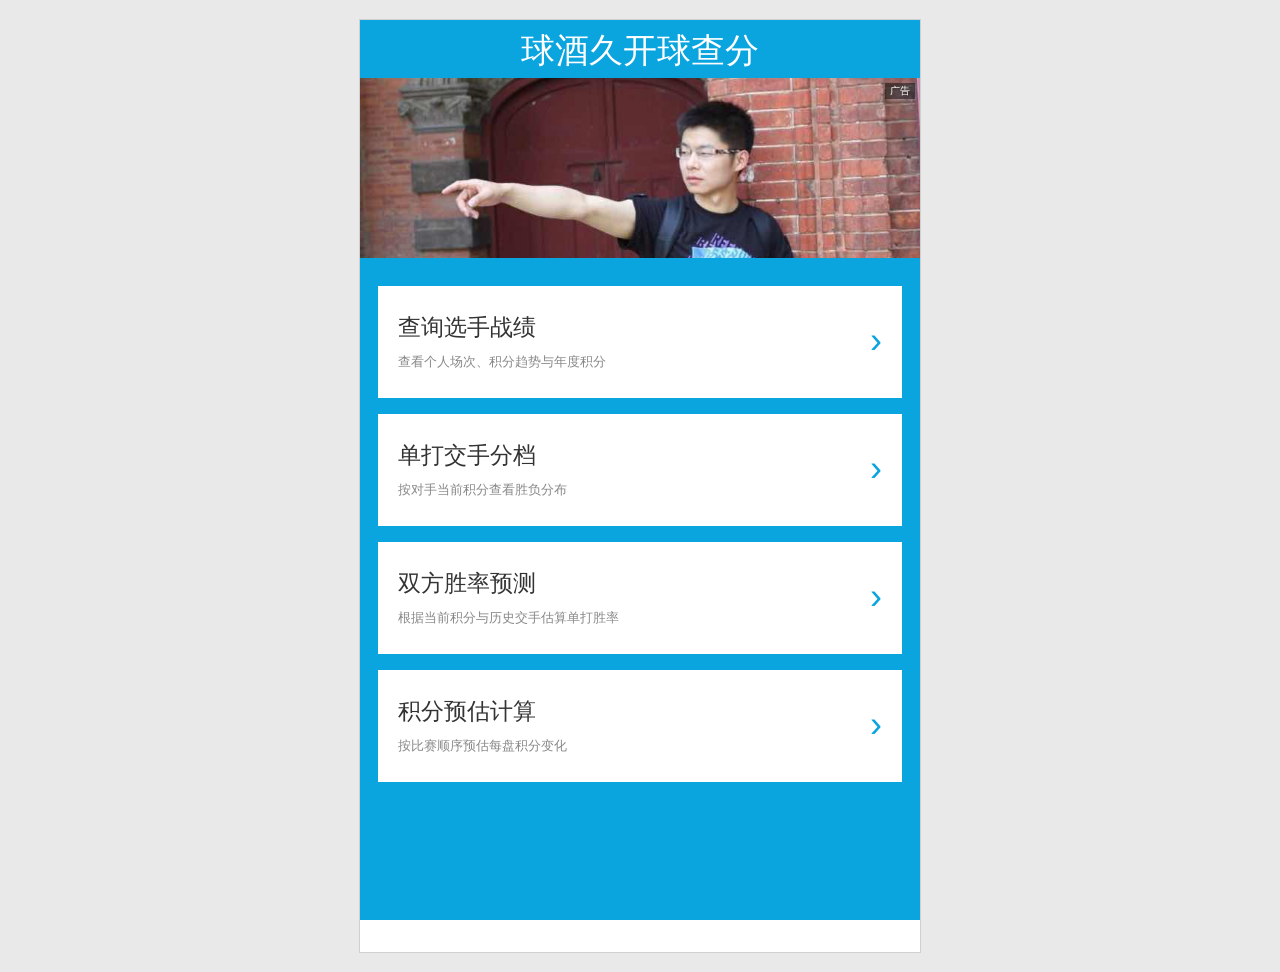
<file: index.html>
<!doctype html>
<html lang="zh-CN">
  <head>
    <meta charset="UTF-8" />
    <meta name="viewport" content="width=device-width, initial-scale=1.0" />
    <meta name="description" content="乒乓球选手战绩、年度积分与双方胜率查询" />
    <meta name="theme-color" content="#0aa4df" />
    <meta name="format-detection" content="telephone=no" />
    <meta name="mobile-web-app-capable" content="yes" />
    <meta name="apple-mobile-web-app-capable" content="yes" />
    <meta name="apple-mobile-web-app-status-bar-style" content="default" />
    <link rel="manifest" href="./manifest.webmanifest" />
    <title>球酒久开球查分</title>
    <script type="module" crossorigin src="./assets/index-NemWl62G.js"></script>
    <link rel="stylesheet" crossorigin href="./assets/index-DETmSXVu.css">
  </head>
  <body>
    <div id="app"></div>
  </body>
</html>
</file>
<file: assets/index-DETmSXVu.css>
:root{font-family:Arial,Microsoft YaHei,sans-serif;color:#555;background:#e9e9e9;font-synthesis:none;--blue: #0aa4df;--line: #c9c9c9;--safe-top: env(safe-area-inset-top, 0px);--safe-bottom: env(safe-area-inset-bottom, 0px)}*{box-sizing:border-box}html{-webkit-text-size-adjust:100%}body{margin:0;min-width:320px;min-height:100dvh;background:#e9e9e9}button,input{font:inherit}button{cursor:pointer;touch-action:manipulation}main{width:min(560px,100%);min-height:100dvh;margin:0 auto;padding-bottom:calc(32px + var(--safe-bottom));background:#fff}.hero{padding:calc(18px + var(--safe-top)) 18px 24px;color:#fff;background:var(--blue)}h1{margin:20px 0 26px;font-size:32px;text-align:center}.home-screen{min-height:100dvh;padding:calc(4px + var(--safe-top)) 18px 40px;color:#fff;background:var(--blue)}.home-screen h1{margin:4px 0;font-size:34px}.home-ad{position:relative;width:calc(100% + 36px);height:180px;margin:0 0 28px -18px;overflow:hidden;background:#fff}.home-ad img{display:block;width:100%;height:100%;object-fit:cover;object-position:center 38%}.home-ad>span{position:absolute;top:5px;right:5px;z-index:1;padding:2px 5px;color:#fff;background:#00000073;font-size:10px;line-height:1.2}.home-entry{position:relative;width:100%;min-height:112px;margin-bottom:16px;padding:22px 50px 22px 20px;border:0;color:#555;background:#fff;text-align:left}.home-entry strong{display:block;color:#333;font-size:23px}.home-entry span{display:block;margin-top:9px;color:#888;font-size:13px;line-height:1.5}.home-entry i{position:absolute;top:50%;right:20px;color:var(--blue);font-size:36px;font-style:normal;transform:translateY(-52%)}.function-hero{position:relative}.function-hero h1{margin-top:24px}.back-home{position:absolute;top:calc(12px + var(--safe-top));left:10px;min-height:38px;padding:0 8px;border:0;color:#fff;background:transparent;font-size:14px}.versus-hero{padding-bottom:22px;text-align:center}.versus-hero h1{margin-bottom:8px}.versus-hero p{margin:0;font-size:13px}.search{margin-top:0}.search-row{display:grid;grid-template-columns:minmax(0,1fr) 74px}.search input,.search button{min-height:48px;border:0;border-radius:0}.search input{width:100%;min-width:0;padding:0 14px;outline:0;color:#444;background:#fff;font-size:16px}.search button{color:var(--blue);background:#eee;font-weight:700}.search button:disabled,.pager button:disabled{opacity:.5}.error{margin:10px 0 0;padding:8px;color:#9d2d2d;background:#fff;font-size:13px}.candidates,.records,.loading-card,.warning,.candidates-empty{margin:16px 12px 0}.section-head{display:flex;align-items:center;justify-content:space-between;min-height:42px}.section-head h2{margin:0;color:#555;font-size:20px;font-weight:500}.section-head>span{color:#777;font-size:12px}.candidate-grid{border-top:1px solid var(--line)}.candidate{width:100%;min-height:76px;padding:9px 4px;border:0;border-bottom:1px solid var(--line);color:#555;background:#fff;display:grid;grid-template-columns:auto minmax(0,1fr) auto;align-items:center;gap:10px;text-align:left}.candidate:active{background:#f0f0f0}.avatar,.profile-avatar{position:relative;display:grid;place-items:center;overflow:hidden;border-radius:50%;color:#fff;background:#8fd5ef;font-weight:700}.avatar{width:48px;height:48px}.avatar img,.profile-avatar img{position:absolute;top:0;right:0;bottom:0;left:0;width:100%;height:100%;object-fit:cover}.candidate-info{min-width:0;display:grid;gap:3px}.candidate-info strong{overflow:hidden;color:#333;font-size:16px;text-overflow:ellipsis;white-space:nowrap}.candidate-info small{overflow:hidden;color:#888;font-size:11px;text-overflow:ellipsis;white-space:nowrap}.candidate-score{color:var(--blue);font-size:18px;font-weight:700;text-align:right}.candidate-score small{display:block;color:#999;font-size:10px;font-weight:400}.candidate-tip,.warning{padding:10px;color:#8b6914;background:#fff6d8;font-size:12px;line-height:1.6}.versus-selectors{margin:16px 12px 0}.versus-side{margin-bottom:15px;border:1px solid var(--line)}.versus-side-title{min-height:40px;padding:0 11px;border-bottom:1px solid var(--line);display:flex;align-items:center;justify-content:space-between;background:#eee}.versus-side-title b{color:#555;font-size:14px}.versus-side-title button{padding:5px;border:0;color:var(--blue);background:transparent;font-size:12px}.versus-search{padding:11px}.selected-player{min-height:76px;padding:10px 12px;display:flex;align-items:center;gap:12px}.selected-player>span:last-child{min-width:0;display:grid;gap:5px}.selected-player strong{overflow:hidden;color:#333;font-size:18px;text-overflow:ellipsis;white-space:nowrap}.selected-player small{color:#888;font-size:12px}.compact-candidates{max-height:310px;overflow-y:auto;border-top:1px solid var(--line)}.compact-candidates .candidate:last-child{border-bottom:0}.versus-error{margin:0 0 15px}.prediction{margin:16px 12px 0}.prediction-title{display:flex;align-items:center;justify-content:space-between}.prediction-title h2{margin:0;color:#444;font-size:22px;font-weight:500}.prediction-easter-trigger{margin:0;padding:0;border:0;color:#444;background:transparent;font-size:22px;font-weight:500;text-align:left}.prediction-title span{color:#888;font-size:12px}.probability-names{margin-top:20px;display:grid;grid-template-columns:1fr 42px 1fr;align-items:center;text-align:center}.probability-names strong{overflow:hidden;color:#444;font-size:17px;text-overflow:ellipsis;white-space:nowrap}.probability-names b{color:#999;font-size:12px}.probability-values{margin-top:8px;display:flex;justify-content:space-between}.probability-values strong{color:var(--blue);font-size:38px}.probability-values strong:last-child{color:#777}.probability-bar{height:12px;overflow:hidden;background:#999}.probability-bar i{display:block;height:100%;background:var(--blue)}.prediction>h3{margin:27px 0 8px;color:#555;font-size:18px;font-weight:500}.prediction-steps{border-top:1px solid var(--line)}.prediction-steps>div{min-height:43px;padding:7px 5px;border-bottom:1px solid var(--line);display:flex;align-items:center;justify-content:space-between;gap:10px}.prediction-steps span{color:#666;font-size:13px}.prediction-steps b{color:#444;font-size:13px;text-align:right}.prediction-steps .prediction-match-step{align-items:center}.match-ratios{flex:none;display:grid;grid-template-columns:repeat(2,minmax(76px,1fr));gap:6px}.prediction-steps .match-ratios>span{min-width:0;padding:6px 8px;border-left:3px solid var(--blue);display:grid;grid-template-columns:auto 1fr;align-items:center;gap:7px;background:#eef8fc}.prediction-steps .match-ratios small{color:#777;font-size:10px;white-space:nowrap}.prediction-steps .match-ratios b{color:#087fab;font-size:15px;font-variant-numeric:tabular-nums;white-space:nowrap}.prediction-steps .prediction-final{background:#e7f6fc}.prediction-steps .prediction-final span,.prediction-steps .prediction-final b{color:#087fab;font-size:15px}.dragon-prediction-note{margin:0;padding:15px 12px;border:1px solid var(--line);color:#555;background:#f5f5f5;font-size:14px;line-height:1.7}.prediction-formula{margin:12px 0 0;padding:11px 7px;color:#fff;background:var(--blue);text-align:center;font-size:12px;line-height:1.6}.prediction-note{margin:8px 0 0;color:#888;font-size:11px;line-height:1.7}.direct-head{margin-top:25px}.versus-table th:nth-child(1),.versus-table td:nth-child(1){width:10%}.versus-table th:nth-child(2),.versus-table td:nth-child(2){width:22%}.versus-table th:nth-child(3),.versus-table td:nth-child(3){width:22%}.versus-table th:nth-child(4),.versus-table td:nth-child(4){width:15%}.versus-table th:nth-child(5),.versus-table td:nth-child(5){width:31%}.versus-table .winner{color:var(--blue);font-weight:700}.continue-button{width:100%;min-height:44px;margin-top:10px;border:0;color:#fff;background:var(--blue);font-weight:700}.loading-card{display:flex;align-items:center;gap:12px;padding:14px;border:1px solid var(--line);background:#fff}.loading-card p{margin:4px 0 0;color:#888;font-size:12px}.resume-card{margin:14px 12px 0;padding:12px;border:1px solid #efc360;display:flex;align-items:center;justify-content:space-between;gap:12px;background:#fff8df}.resume-card strong{color:#66501b;font-size:14px}.resume-card p{margin:4px 0 0;color:#8a743d;font-size:11px}.resume-card button{flex:none;min-height:40px;padding:0 14px;border:0;color:#fff;background:var(--blue);font-weight:700}.ball{flex:none;width:24px;height:24px;border-radius:50%;background:var(--blue);animation:pulse .8s infinite alternate}@keyframes pulse{to{opacity:.35;transform:scale(.72)}}.summary{color:#fff;background:var(--blue)}.player{padding:26px 16px 18px;text-align:center}.profile-avatar{width:116px;height:116px;margin:0 auto 16px;border:9px solid #fff;font-size:30px}.player h2{margin:0;font-size:32px}.player h2 small{margin-left:7px;font-size:15px;font-weight:500}.player p{margin:5px 0 0;font-size:12px}.score-overview{padding:12px 4px 20px;display:grid;grid-template-columns:repeat(3,1fr)}.score-overview>div,.score-overview>button{min-width:0;min-height:78px;padding:5px;border:0;border-right:1px solid rgba(255,255,255,.85);color:#fff;background:transparent;text-align:center}.score-overview>:last-child{border-right:0}.score-overview span{display:block;font-size:14px;font-weight:700}.score-overview strong{display:block;margin-top:9px;font-size:clamp(30px,9vw,42px);line-height:1}.annual-score i{display:inline-grid;place-items:center;width:18px;height:18px;border-radius:50%;color:var(--blue);background:#fff;font-size:12px;font-style:normal}.scope-bar{padding:10px 14px;border-top:1px solid rgba(255,255,255,.5);display:flex;align-items:center;justify-content:space-between}.scope-bar>span{font-weight:700}.scope-tabs{display:flex;border:1px solid #fff}.scope-tabs button{min-height:34px;padding:0 17px;border:0;color:#fff;background:transparent;font-size:13px}.scope-tabs button.active{color:var(--blue);background:#fff}.stats-head,.stats-row{margin:0 12px;display:grid;grid-template-columns:1.2fr repeat(3,1fr);align-items:center;text-align:center}.stats-head{min-height:34px;border-bottom:1px solid rgba(255,255,255,.55);font-size:12px}.stats-row{min-height:52px;border-bottom:1px solid rgba(255,255,255,.35)}.stats-row strong{text-align:left;font-size:15px}.stats-row b{font-size:22px}.positive,.negative{color:inherit}.score-trend{margin:14px 12px 0;padding:12px 8px 4px;color:#666;background:#fff}.trend-heading{display:flex;align-items:baseline;justify-content:space-between;gap:8px;padding:0 4px 3px}.trend-heading h3{margin:0;overflow:hidden;color:#666;font-size:15px;font-weight:500;text-overflow:ellipsis;white-space:nowrap}.trend-heading span{flex:none;color:#999;font-size:9px}.score-trend svg{display:block;width:100%;height:auto;overflow:visible}.trend-grid line{stroke:#d4d4d4;stroke-width:1}.trend-grid text,.trend-dates text{fill:#777;font-size:8px}.trend-axis,.trend-dates line{stroke:#888;stroke-width:1}.trend-line{fill:none;stroke:#079ddd;stroke-width:2.2;stroke-linecap:round;stroke-linejoin:round}.trend-mark circle{fill:#079ddd}.trend-mark text{fill:#079ddd;font-size:10px}.trend-mark.current text{font-size:11px}.updated-at{margin:0;padding:16px 8px 12px;text-align:center;font-size:12px}.dialog-backdrop{position:fixed;top:0;right:0;bottom:0;left:0;z-index:20;padding:18px;display:grid;place-items:center;background:#0000007a}.annual-dialog{position:relative;width:min(430px,100%);max-height:85dvh;overflow:auto;padding:22px 18px;color:#555;background:#fff}.dialog-close{position:absolute;top:8px;right:10px;width:34px;height:34px;border:0;color:#777;background:transparent;font-size:28px}.annual-dialog h2{margin:0 0 14px;color:#333;font-size:22px}.annual-formula{padding:13px 8px;color:#fff;background:var(--blue);text-align:center;font-size:14px;font-weight:700}.formula-grid{border-top:1px solid var(--line);display:grid;grid-template-columns:1fr auto}.formula-grid span,.formula-grid b,.formula-grid strong{padding:10px 6px;border-bottom:1px solid var(--line)}.formula-grid b,.formula-grid strong{min-width:80px;color:#333;text-align:right}.formula-grid strong{color:var(--blue);font-size:20px}.metric-help{padding:10px 6px;border:0;border-bottom:1px solid var(--line);color:#555;background:transparent;text-align:left}.metric-help i{display:inline-grid;place-items:center;width:18px;height:18px;margin-left:3px;border-radius:50%;color:#fff;background:var(--blue);font-size:12px;font-style:normal;font-weight:700}.dialog-back{margin:-4px 0 12px;padding:4px 0;border:0;color:var(--blue);background:transparent;font-size:13px}.detail-equation{margin:0 0 14px;padding:12px;color:#555;background:#eef8fc;text-align:center;font-size:20px;font-variant-numeric:tabular-nums}.detail-equation strong{color:var(--blue);font-size:26px}.detail-intro{margin:0 0 14px;color:#666;font-size:13px;line-height:1.7}.detail-intro span{display:block}.annual-record-table{margin-top:8px}.annual-record-table th,.annual-record-table td{height:38px}.peak-event-table th:nth-child(1),.peak-event-table td:nth-child(1){width:9%}.peak-event-table th:nth-child(2),.peak-event-table td:nth-child(2){width:17%}.peak-event-table th:nth-child(3),.peak-event-table td:nth-child(3){width:25%}.peak-event-table th:nth-child(4),.peak-event-table td:nth-child(4){width:12%}.peak-event-table th:nth-child(5),.peak-event-table td:nth-child(5){width:14%}.peak-event-table th:nth-child(6),.peak-event-table td:nth-child(6){width:23%}.peak-event-table td small{display:block;color:var(--blue);font-size:9px;font-weight:700}.peak-event-table .peak-score-row{background:#dff4fc}.peak-event-table .peak-score-row td{color:#087fae;font-weight:700}.deduction-axis{width:100%;margin:4px 0 15px;padding:10px 5px 7px;background:#f5f5f5}.deduction-values{display:grid;grid-template-columns:repeat(7,1fr);gap:2px;color:#777;text-align:center;font-size:10px;font-variant-numeric:tabular-nums}.deduction-values span{padding:3px 0;border-radius:10px}.deduction-values span.active{color:#fff;background:var(--blue);font-weight:700}.deduction-track{height:18px;margin:4px 2px 0;border-top:2px solid #888;display:flex;justify-content:space-between}.deduction-track i{width:1px;height:10px;margin-top:-2px;background:#888}.deduction-labels{margin:-5px 0 0;display:flex;justify-content:space-between;color:#666;font-size:9px;font-variant-numeric:tabular-nums}.deduction-axis>small{display:block;margin-top:2px;color:#999;text-align:right;font-size:9px}.annual-note{margin:12px 0 0;color:#777;font-size:12px;line-height:1.7}.records{margin-top:0;padding-top:14px}.calculator-hero,.tier-hero{text-align:center}.tier-hero p{margin:0 0 14px;font-size:13px}.tier-profile{margin:14px 12px 0;padding:10px;display:flex;align-items:center;justify-content:space-between;gap:10px;background:#fff;border:1px solid var(--line)}.tier-profile .selected-player{flex:1;min-width:0}.tier-profile>button{padding:8px 10px;border:0;color:var(--blue);background:transparent;font-weight:700}.tier-loading{margin-top:12px}.tier-error{margin:12px}.tier-results{margin:14px 12px 0}.tier-toolbar{padding:10px 12px;display:flex;align-items:center;justify-content:space-between;color:#666;background:#fff;border:1px solid var(--line);font-size:12px}.tier-toolbar button{min-height:36px;padding:0 14px;border:0;color:#fff;background:var(--blue);font-weight:700}.tier-toolbar button:disabled{opacity:.5}.tier-legend{padding:9px 0;display:flex;gap:6px;color:#666;font-size:10px}.tier-legend span{padding:4px 7px;border-radius:2px}.tier-legend .red,.tier-opponent.red{color:#9c0006;background:#f4cccc}.tier-legend .yellow,.tier-opponent.yellow{color:#7f6000;background:#fff2cc}.tier-legend .green,.tier-opponent.green{color:#274e13;background:#d9ead3}.tier-band{margin-bottom:8px;border:1px solid var(--line);background:#fff}.tier-band-title{min-height:36px;padding:0 10px;display:flex;align-items:center;justify-content:space-between;color:#fff;background:#1f4e78;font-size:12px}.tier-band-title span{opacity:.8;font-size:10px}.tier-opponents{padding:6px;display:grid;grid-template-columns:repeat(3,minmax(0,1fr));gap:4px}.tier-opponent{min-width:0;padding:7px 2px;overflow:hidden;font-size:clamp(8px,2.25vw,10px);letter-spacing:-.2px;text-align:center;text-overflow:ellipsis;white-space:nowrap}.tier-opponent b{margin-left:2px}.tier-empty{padding:10px;color:#bbb;text-align:center}.calculator-hero h1{margin-bottom:8px}.calculator-hero p{margin:0;font-size:13px}.calculator-form{margin:16px 12px 0}.calculator-inputs{display:grid;grid-template-columns:108px minmax(0,1fr);gap:10px;align-items:start}.calculator-self,.calculator-opponents{border:1px solid var(--line);background:#fff}.calculator-self{display:grid}.calculator-self span,.calculator-list-head{min-height:40px;padding:0 9px;display:flex;align-items:center;color:#666;background:#ddd;font-size:12px;font-weight:700}.calculator-self input{width:100%;min-width:0;height:48px;padding:0 8px;border:0;color:#555;background:#fff;font-size:14px;text-align:center;outline:none}.calculator-list-head{justify-content:space-between;gap:6px}.calculator-list-head button{padding:5px 0;border:0;color:var(--blue);background:transparent;font-size:11px;font-weight:700;white-space:nowrap}.calculator-opponent-row{min-width:0;padding:6px;border-top:1px solid var(--line);display:grid;grid-template-columns:18px minmax(0,1fr) 68px 24px;gap:4px;align-items:center}.calculator-opponent-row>b{color:#888;font-size:11px;text-align:center}.calculator-opponent-row>input{width:100%;min-width:0;height:36px;padding:0 5px;border:1px solid var(--line);color:#555;font-size:12px;outline:none}.calculator-self input:focus,.calculator-opponent-row>input:focus{border-color:var(--blue);box-shadow:inset 0 0 0 1px var(--blue)}.outcome-tabs{height:36px;border:1px solid var(--blue);display:grid;grid-template-columns:1fr 1fr}.outcome-tabs button{padding:0;border:0;color:var(--blue);background:#fff;font-size:11px}.outcome-tabs button+button{border-left:1px solid var(--blue)}.outcome-tabs button.active{color:#fff;background:var(--blue);font-weight:700}.calculator-remove{width:24px;height:36px;padding:0;border:0;color:#999;background:transparent;font-size:20px}.calculator-remove:disabled{color:#ddd}.calculator-tip{margin:10px 2px 0;color:#888;font-size:11px;line-height:1.6}.calculator-error{margin:8px 0 0}.calculator-submit{width:100%;min-height:44px;margin-top:12px;border:0;color:#fff;background:var(--blue);font-size:14px;font-weight:700}.calculator-results{margin-top:18px}.calculator-table th:nth-child(1),.calculator-table td:nth-child(1){width:10%}.calculator-table th:nth-child(2),.calculator-table td:nth-child(2){width:16%}.calculator-table th:nth-child(3),.calculator-table td:nth-child(3){width:20%}.calculator-table th:nth-child(4),.calculator-table td:nth-child(4){width:14%}.calculator-table th:nth-child(5),.calculator-table td:nth-child(5){width:17%}.calculator-table th:nth-child(6),.calculator-table td:nth-child(6){width:23%}.table-wrap{overflow:hidden;border:1px solid var(--line);background:#fff}table{width:100%;min-width:0;border-collapse:collapse;table-layout:fixed}thead{color:#666;background:#ddd}th,td{height:40px;padding:5px 2px;border-right:1px solid var(--line);border-bottom:1px solid var(--line);overflow:hidden;text-align:center;text-overflow:ellipsis;white-space:nowrap}th{height:36px;font-size:11px}td{color:#666;font-size:10px}th:last-child,td:last-child{border-right:0}tbody tr:last-child td{border-bottom:0}th:nth-child(1),td:nth-child(1){width:9%}th:nth-child(2),td:nth-child(2){width:17%}th:nth-child(3),td:nth-child(3){width:25%}th:nth-child(4),td:nth-child(4){width:11%}th:nth-child(5),td:nth-child(5){width:12%}th:nth-child(6),td:nth-child(6){width:26%}.score{color:#555;font-size:12px}.empty{padding:45px 15px;border:1px solid var(--line);color:#888;background:#fff;text-align:center;font-size:13px}.pager{position:sticky;bottom:calc(8px + var(--safe-bottom));margin-top:10px;padding:6px;display:grid;grid-template-columns:1fr auto 1fr;align-items:center;gap:8px;background:#eee}.pager button{min-height:40px;border:0;color:#fff;background:var(--blue);font-weight:700}.pager span{color:#777;font-size:11px;text-align:center}@media(min-width:760px){main{margin-block:20px;box-shadow:0 0 0 1px #d0d0d0}}@media(max-width:370px){.search-row{grid-template-columns:1fr 66px}.score-overview span{font-size:12px}.score-overview strong{font-size:29px}.calculator-inputs{grid-template-columns:1fr}.calculator-self{grid-template-columns:94px 1fr}.calculator-self span{justify-content:center}}@media(prefers-reduced-motion:reduce){*,*:before,*:after{animation-duration:.01ms!important;animation-iteration-count:1!important;scroll-behavior:auto!important}}
</file>
